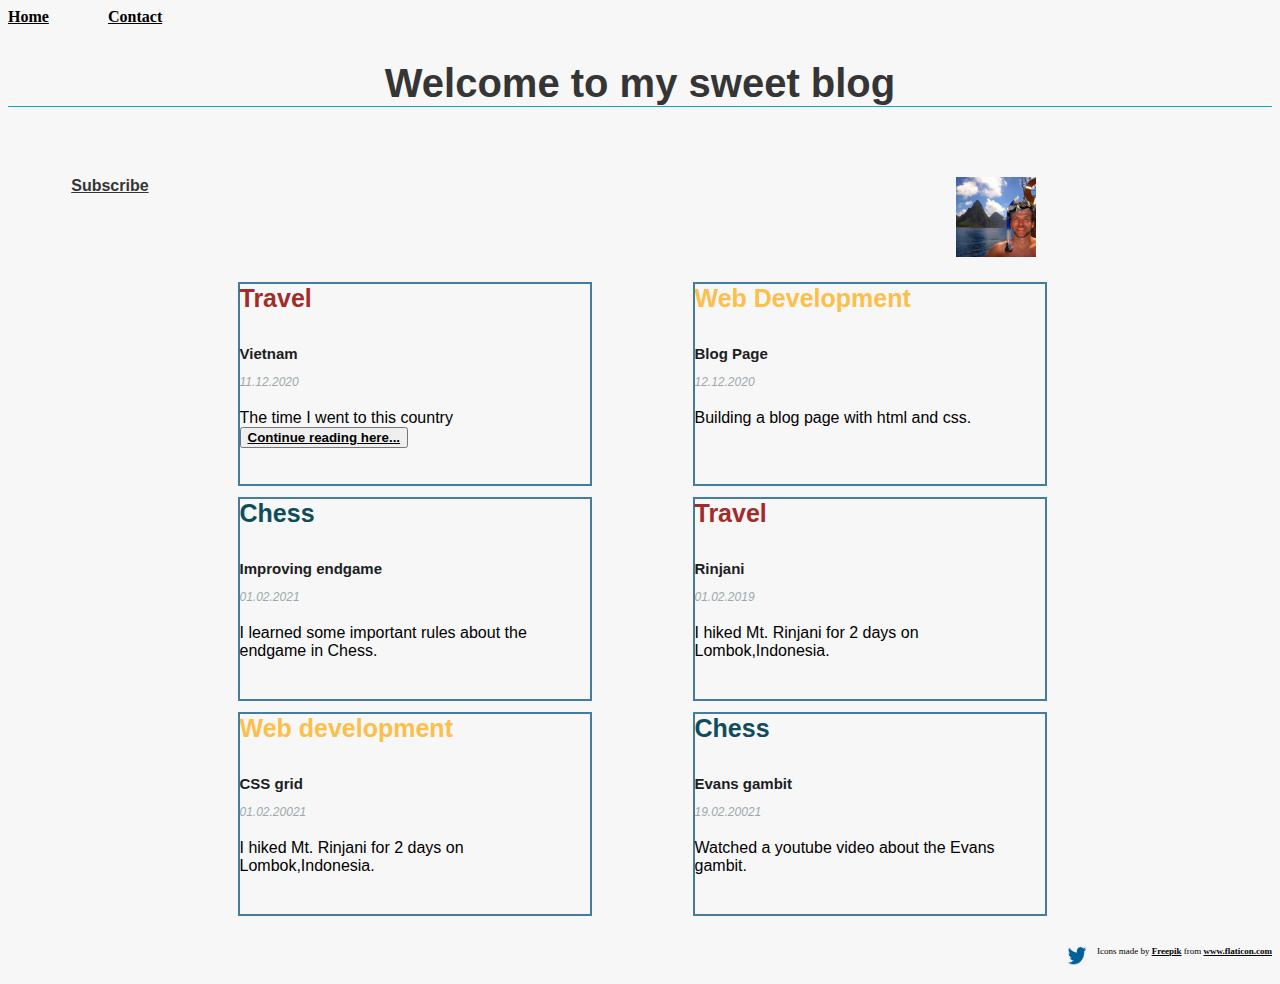
<file: index.html>
<!DOCTYPE html PUBLIC "-//W3C//DTD HTML 4.01//EN"
"http://www.w3.org/TR/html4/strict.dtd">
<html>
<head>
	<meta name="viewport" content="width=device-width, initial-scale=1.0">
	<title>Nils Data Blog</title>
	<link rel="stylesheet"  href="styles\main.css">
	<link rel="shortcut icon" href="Images\n.png">
</head>
<body>
	<div class="blog_grid_main">
		<div class="navigation">
				<div class="home"><a href="index.html">Home</a></div>
				<div class="contact"><a href="mailto:n.macher@gmail.com">Contact</a></div>
		</div>
		<div class="header_title">Welcome to my sweet blog </div>
	<div class="blog_container">
		<div class="topbar">
			 <div class="subscribe">Subscribe</div>
			 <img src="Images\snorkel.jpg" alt="Snorkel Picture" width="80" height="80">
		</div>
	</div>
	<div class="blog_posts_container">
		<div class="blog" id=1>
			<div class="category" id="travel"> Travel</div>
			<h2 class="title">Vietnam</h2>
			<div class="date">11.12.2020 </div>
			<div class="text">The time I went to this country</div>
			<button><a href=pages\blog_post_1.html>Continue reading here...</a></button>
		</div>
		<div class="blog" id=2>
			<div class="category" id="development"> Web Development</div>
			<h2 class="title">Blog Page</h2>
			<div class="date">12.12.2020 </div>
			<div class="text">Building a blog page with html and css.</div>
			</div>
		<div class="blog" id=3>
			<div class="category" id="chess">Chess</div>
			<h2 class="title">Improving endgame</h2>
			<div class="date">01.02.2021 </div>
			<div class="text">I learned some important rules about the endgame in Chess.</div>
			</div>
		<div class="blog" id=4>
			<div class="category" id="travel">Travel</div>
			<h2 class="title">Rinjani</h2>
			<div class="date">01.02.2019 </div>
			<div class="text">I hiked Mt. Rinjani for 2 days on Lombok,Indonesia.</div>
			</div>
		<div class="blog" id=5>
			<div class="category" id="development">Web development</div>
				<h2 class="title">CSS grid</h2>
				<div class="date">01.02.20021 </div>
				<div class="text">I hiked Mt. Rinjani for 2 days on Lombok,Indonesia.</div>
			</div>
		<div class="blog" id=6>
			<div class="category" id="chess">Chess</div>
			<h2 class="title">Evans gambit</h2>
			<div class="date">19.02.20021 </div>
			<div class="text">Watched a youtube video about the Evans gambit.</div>
		</div>
	</div>
	<footer class="footer_main">
	<div class="footer">
		<a href="https://twitter.com/NilsM09" target="_blank"> <img src="Images\Twitter.jpg" alt="Twitter Image"
		width="20" height="20" > </a>
		<div class="credit"> Icons made by <a href="https://www.freepik.com" title="Freepik">Freepik</a> from <a href="https://www.flaticon.com/" title="Flaticon">www.flaticon.com</a></div>
	</div>
	</footer>
</body>
</html>
</file>
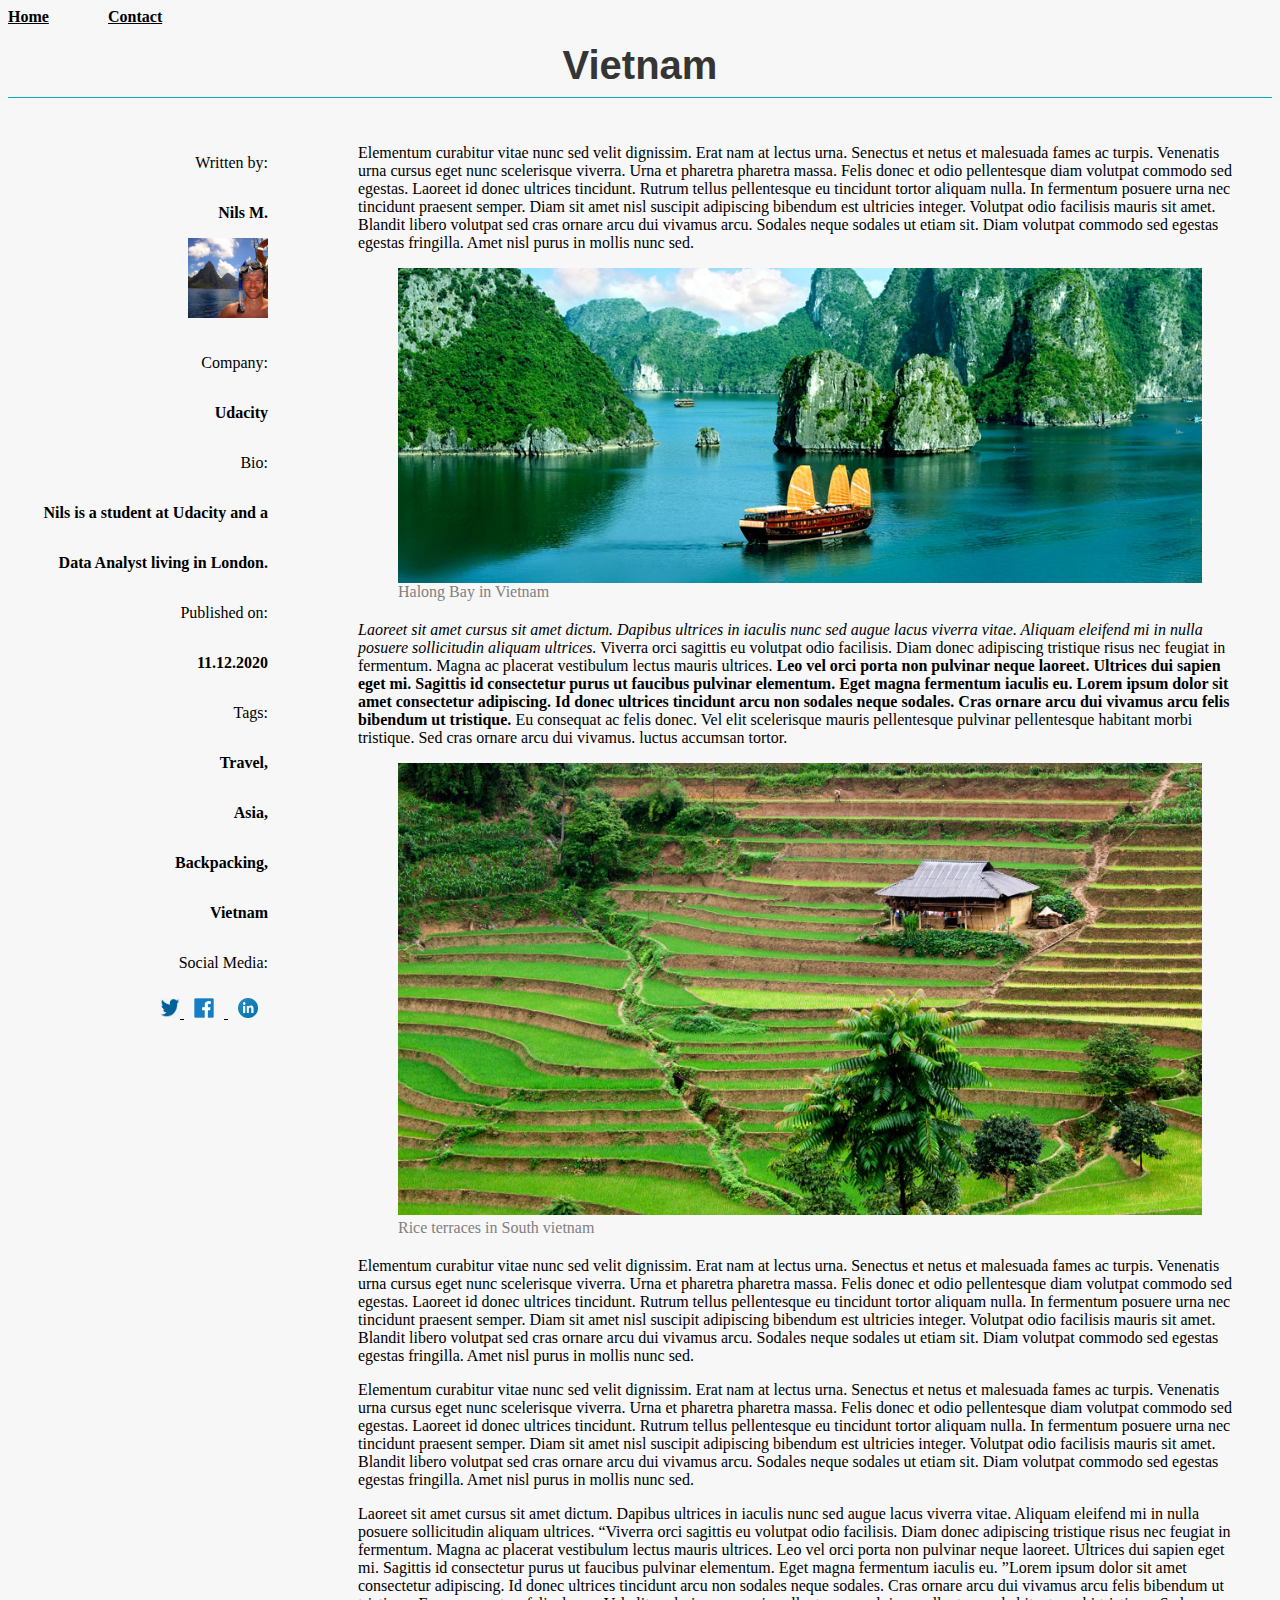
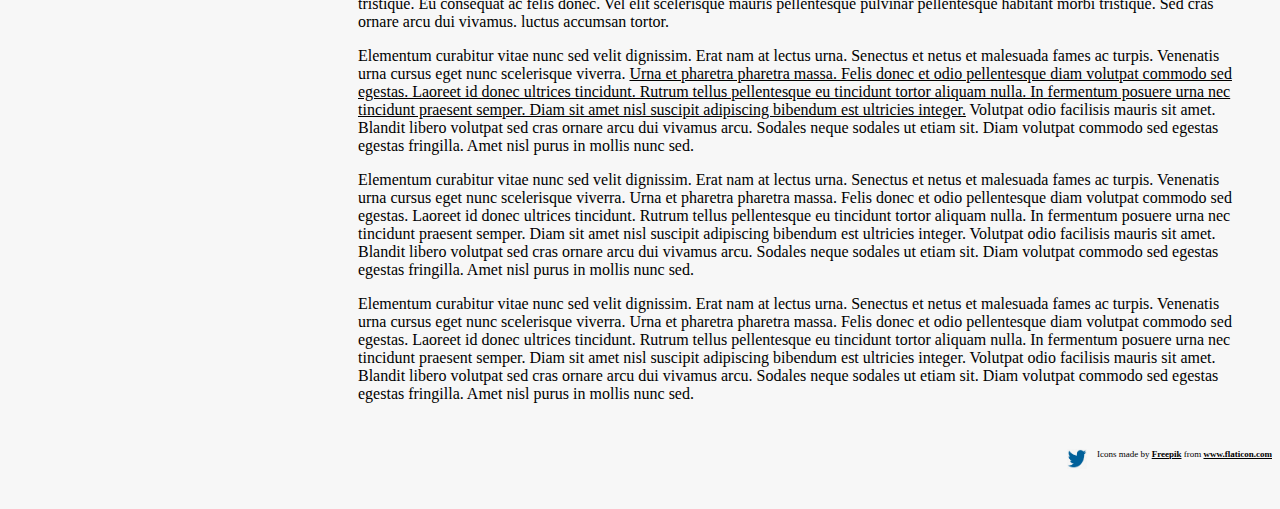
<file: pages/blog_post_1.html>
<!DOCTYPE html PUBLIC "-//W3C//DTD HTML 4.01//EN"
"http://www.w3.org/TR/html4/strict.dtd">
<html>
<head>
	<meta name="viewport" content="width=device-width, initial-scale=1.0">
	<title> Vietnam Blog Post</title>
		<link rel="stylesheet" href="../styles\blog_posts.css">
		<link rel="stylesheet" href="../styles\main.css">
	<link rel="shortcut icon" href="../Images\n.png">
</head>
<body>
	<div class="blog_grid_post">
		<div class="navigation">
				<div class="home"><a href="../index.html">Home</a></div>
				<div class="contact"><a href="mailto:n.macher@gmail.com">Contact</a></div>
		</div>
		<div class="header_title"> Vietnam</div>
 		<div class="content">
		<article class="vietnam_article">
		<p>
		Elementum curabitur vitae nunc sed velit dignissim. Erat nam at lectus urna. Senectus et netus et malesuada fames ac turpis. Venenatis urna cursus eget nunc scelerisque viverra. Urna et pharetra pharetra massa. Felis donec et odio pellentesque diam volutpat commodo sed egestas. Laoreet id donec ultrices tincidunt. Rutrum tellus pellentesque eu tincidunt tortor aliquam nulla. In fermentum posuere urna nec tincidunt praesent semper. Diam sit amet nisl suscipit adipiscing bibendum est ultricies integer. Volutpat odio facilisis mauris sit amet. Blandit libero volutpat sed cras ornare arcu dui vivamus arcu. Sodales neque sodales ut etiam sit. Diam volutpat commodo sed egestas egestas fringilla. Amet nisl purus in mollis nunc sed.
		</p>
		<p>
		<figure class="fig1">
		<img class="blogimg"src="../Images\vietnam.jpg" alt="Picture of Halong Bay"
		width="600" align="middle">
		<figcaption>Halong Bay in Vietnam</figcaption>
		</figure>
		<em>Laoreet sit amet cursus sit amet dictum. Dapibus ultrices in iaculis nunc sed augue lacus viverra vitae. Aliquam eleifend mi in nulla posuere sollicitudin aliquam ultrices.</em> Viverra orci sagittis eu volutpat odio facilisis. Diam donec adipiscing tristique risus nec feugiat in fermentum. Magna ac placerat vestibulum lectus mauris ultrices. <strong>Leo vel orci porta non pulvinar neque laoreet. Ultrices dui sapien eget mi. Sagittis id consectetur purus ut faucibus pulvinar elementum. Eget magna fermentum iaculis eu. Lorem ipsum dolor sit amet consectetur adipiscing. Id donec ultrices tincidunt arcu non sodales neque sodales. Cras ornare arcu dui vivamus arcu felis bibendum ut tristique.</strong> Eu consequat ac felis donec. Vel elit scelerisque mauris pellentesque pulvinar pellentesque habitant morbi tristique. Sed cras ornare arcu dui vivamus.
		luctus accumsan tortor.
		</p>
		<p>
		<figure class="fig2">
		<img class="blogimg" src="../Images\vietnam2.jpg" alt="Rice fields"
		width="600">
		<figcaption>Rice terraces in South vietnam</figcaption>
		</figure>
		Elementum curabitur vitae nunc sed velit dignissim. Erat nam at lectus urna. Senectus et netus et malesuada fames ac turpis. Venenatis urna cursus eget nunc scelerisque viverra. Urna et pharetra pharetra massa. Felis donec et odio pellentesque diam volutpat commodo sed egestas. Laoreet id donec ultrices tincidunt. Rutrum tellus pellentesque eu tincidunt tortor aliquam nulla. In fermentum posuere urna nec tincidunt praesent semper. Diam sit amet nisl suscipit adipiscing bibendum est ultricies integer. Volutpat odio facilisis mauris sit amet. Blandit libero volutpat sed cras ornare arcu dui vivamus arcu. Sodales neque sodales ut etiam sit. Diam volutpat commodo sed egestas egestas fringilla. Amet nisl purus in mollis nunc sed.
		</p>
		<p>
		Elementum curabitur vitae nunc sed velit dignissim. Erat nam at lectus urna. Senectus et netus et malesuada fames ac turpis. Venenatis urna cursus eget nunc scelerisque viverra. Urna et pharetra pharetra massa. Felis donec et odio pellentesque diam volutpat commodo sed egestas. Laoreet id donec ultrices tincidunt. Rutrum tellus pellentesque eu tincidunt tortor aliquam nulla. In fermentum posuere urna nec tincidunt praesent semper. Diam sit amet nisl suscipit adipiscing bibendum est ultricies integer. Volutpat odio facilisis mauris sit amet. Blandit libero volutpat sed cras ornare arcu dui vivamus arcu. Sodales neque sodales ut etiam sit. Diam volutpat commodo sed egestas egestas fringilla. Amet nisl purus in mollis nunc sed.
		</p>
		<p>
		Laoreet sit amet cursus sit amet dictum. Dapibus ultrices in iaculis nunc sed augue lacus viverra vitae. Aliquam eleifend mi in nulla posuere sollicitudin aliquam ultrices. <q>Viverra orci sagittis eu volutpat odio facilisis. Diam donec adipiscing tristique risus nec feugiat in fermentum. Magna ac placerat vestibulum lectus mauris ultrices. Leo vel orci porta non pulvinar neque laoreet. Ultrices dui sapien eget mi. Sagittis id consectetur purus ut faucibus pulvinar elementum. Eget magna fermentum iaculis eu. </q>Lorem ipsum dolor sit amet consectetur adipiscing. Id donec ultrices tincidunt arcu non sodales neque sodales. Cras ornare arcu dui vivamus arcu felis bibendum ut tristique. Eu consequat ac felis donec. Vel elit scelerisque mauris pellentesque pulvinar pellentesque habitant morbi tristique. Sed cras ornare arcu dui vivamus.
		luctus accumsan tortor.
		</p>
		<p>
		Elementum curabitur vitae nunc sed velit dignissim. Erat nam at lectus urna. Senectus et netus et malesuada fames ac turpis. Venenatis urna cursus eget nunc scelerisque viverra. <u>Urna et pharetra pharetra massa. Felis donec et odio pellentesque diam volutpat commodo sed egestas. Laoreet id donec ultrices tincidunt. Rutrum tellus pellentesque eu tincidunt tortor aliquam nulla. In fermentum posuere urna nec tincidunt praesent semper. Diam sit amet nisl suscipit adipiscing bibendum est ultricies integer.</u> Volutpat odio facilisis mauris sit amet. Blandit libero volutpat sed cras ornare arcu dui vivamus arcu. Sodales neque sodales ut etiam sit. Diam volutpat commodo sed egestas egestas fringilla. Amet nisl purus in mollis nunc sed.
		</p>
		<p>
		Elementum curabitur vitae nunc sed velit dignissim. Erat nam at lectus urna. Senectus et netus et malesuada fames ac turpis. Venenatis urna cursus eget nunc scelerisque viverra. Urna et pharetra pharetra massa. Felis donec et odio pellentesque diam volutpat commodo sed egestas. Laoreet id donec ultrices tincidunt. Rutrum tellus pellentesque eu tincidunt tortor aliquam nulla. In fermentum posuere urna nec tincidunt praesent semper. Diam sit amet nisl suscipit adipiscing bibendum est ultricies integer. Volutpat odio facilisis mauris sit amet. Blandit libero volutpat sed cras ornare arcu dui vivamus arcu. Sodales neque sodales ut etiam sit. Diam volutpat commodo sed egestas egestas fringilla. Amet nisl purus in mollis nunc sed.
		</p>
		<p>
		Elementum curabitur vitae nunc sed velit dignissim. Erat nam at lectus urna. Senectus et netus et malesuada fames ac turpis. Venenatis urna cursus eget nunc scelerisque viverra. Urna et pharetra pharetra massa. Felis donec et odio pellentesque diam volutpat commodo sed egestas. Laoreet id donec ultrices tincidunt. Rutrum tellus pellentesque eu tincidunt tortor aliquam nulla. In fermentum posuere urna nec tincidunt praesent semper. Diam sit amet nisl suscipit adipiscing bibendum est ultricies integer. Volutpat odio facilisis mauris sit amet. Blandit libero volutpat sed cras ornare arcu dui vivamus arcu. Sodales neque sodales ut etiam sit. Diam volutpat commodo sed egestas egestas fringilla. Amet nisl purus in mollis nunc sed.
		</p>
		</article>
 		</div>
 		<div class="meta_data">
 			<div class="author">Written by:<br> <strong> Nils M.</strong></div>
 			<img src="../Images\snorkel.jpg" alt="Snorkel Picture" width="80" height="80">
 			<div class="company">Company:<br> <strong> Udacity</strong></div>
 			<div class="bio">Bio:<br><strong> Nils is a student at Udacity and a Data Analyst living in London.</strong>
 			</div>
 			<div class="published">Published on:<br><strong>11.12.2020</strong></div>
 			<div class="tags">Tags:<br><strong> Travel,<br>Asia,<br>Backpacking,<br>Vietnam</strong>
 			</div>
 			<div class="social_media">Social Media:<br>
 				<a href="https://www.twitter.com" target="_blank">
				<img src="../Images\Twitter.jpg" alt="Twitter Image"width="20" height="20" >
				</a>
				<a href="https://www.facebook.com" target="_blank">
				<img src="../Images\facebook.png" alt="Facebook Image"width="20" height="20"
				hspace="10">
				</a>
				<a href="https://www.linkedin.com" target="_blank">
				<img src="../Images\linkedIn.png" alt="linkedin Image"width="20" height="20" hspace="10"> </a>
			</div>
 		</div>
	</div>
	<footer class="footer_post1">
	<div class="footer">
		<a href="https://twitter.com/NilsM09" target="_blank"> <img src="../Images\Twitter.jpg" alt="Twitter Image"
		width="20" height="20"> </a>
		<div class="credit"> Icons made by <a href="https://www.freepik.com" title="Freepik">Freepik</a> from <a href="https://www.flaticon.com/" title="Flaticon">www.flaticon.com</a></div>
	</div>
	</footer>
</body>
</html>
</file>
